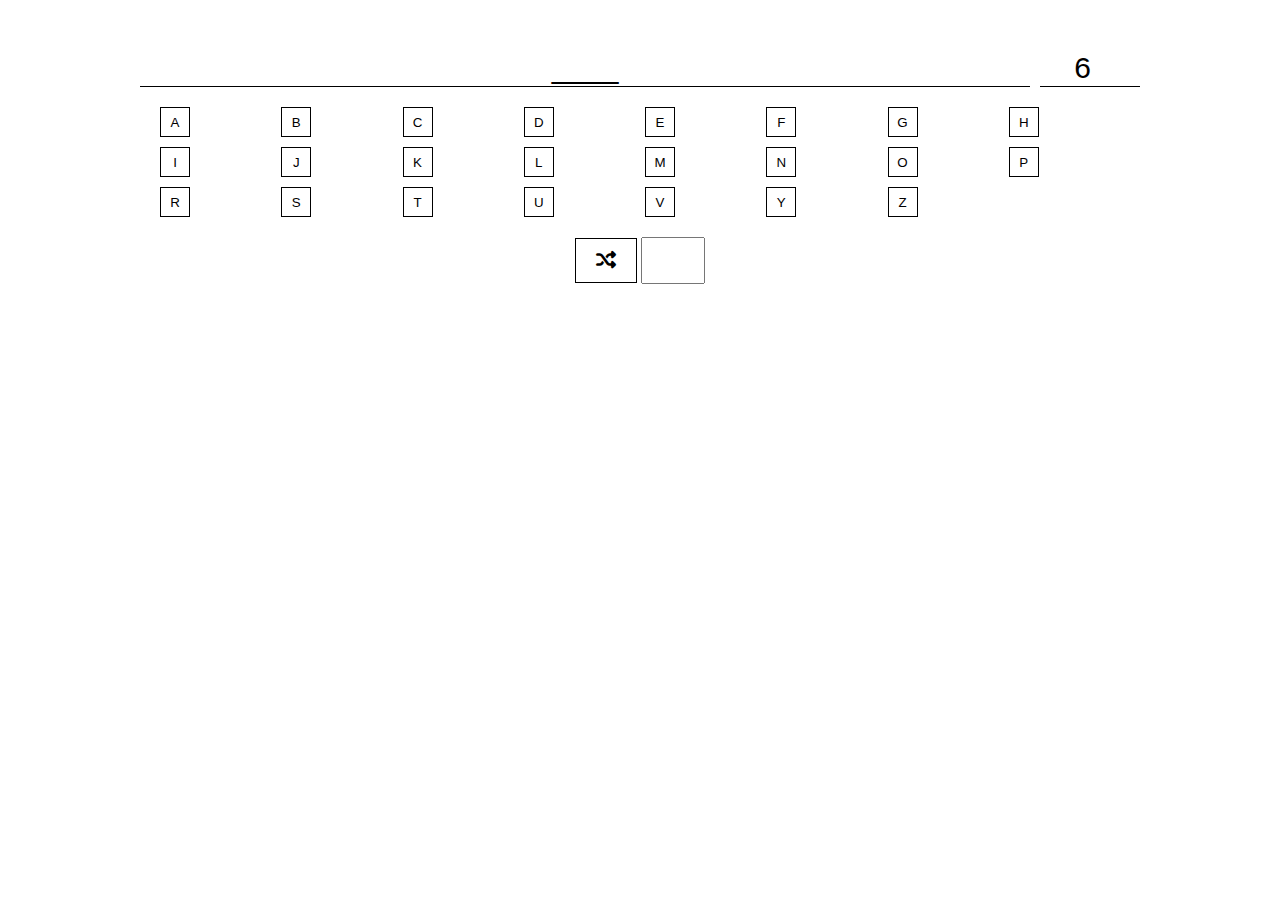
<file: hangman/index.html>
<!DOCTYPE html>
<html lang="en">
<head>
    <meta charset="UTF-8">
    <meta name="viewport" content="width=device-width, initial-scale=1.0">
    
    <link rel="stylesheet" href="https://cdnjs.cloudflare.com/ajax/libs/font-awesome/6.7.2/css/all.min.css" integrity="sha512-Evv84Mr4kqVGRNSgIGL/F/aIDqQb7xQ2vcrdIwxfjThSH8CSR7PBEakCr51Ck+w+/U6swU2Im1vVX0SVk9ABhg==" crossorigin="anonymous" referrerpolicy="no-referrer" />


    <link rel="stylesheet" href="style.css">
    <title>Hangman</title>
</head>
<body>
    
    <div class="container">

        <div class="screen">
            <input id="screenWord" class="screen-item" type="text"   readonly  value="">
            <!-- Bunuda js de yazacaz buralari -->
            <input id="screenWordLenght" class="screen-item" type="number" readonly  value=''>
            <!-- Value kelimenin dizisinin lenght i kadar -->
        </div>

        <div class="guess">
            <div class="words">
                <button onclick="takeLetter('A')" class="word-item">A</button>
                <button onclick="takeLetter('B')" class="word-item">B</button>
                <button onclick="takeLetter('C')" class="word-item">C</button>
                <button onclick="takeLetter('D')" class="word-item">D</button>
                <button onclick="takeLetter('E')" class="word-item">E</button>
                <button onclick="takeLetter('F')" class="word-item">F</button>
                <button onclick="takeLetter('G')" class="word-item">G</button>
                <button onclick="takeLetter('H')" class="word-item">H</button>
                <button onclick="takeLetter('I')" class="word-item">I</button>
                <button onclick="takeLetter('J')" class="word-item">J</button>
                <button onclick="takeLetter('K')" class="word-item">K</button>
                <button onclick="takeLetter('L')" class="word-item">L</button>
                <button onclick="takeLetter('M')" class="word-item">M</button>
                <button onclick="takeLetter('N')" class="word-item">N</button>
                <button onclick="takeLetter('O')" class="word-item">O</button>
                <button onclick="takeLetter('P')" class="word-item">P</button>
                <button onclick="takeLetter('R')" class="word-item">R</button>
                <button onclick="takeLetter('S')" class="word-item">S</button>
                <button onclick="takeLetter('T')" class="word-item">T</button>
                <button onclick="takeLetter('U')" class="word-item">U</button>
                <button onclick="takeLetter('V')" class="word-item">V</button>
                <button onclick="takeLetter('Y')" class="word-item">Y</button>
                <button onclick="takeLetter('Z')" class="word-item">Z</button>
               
            </div>

            <div class="send-btn">
                <button onclick="NewRandomWord()">
                    <i class="fa-solid fa-shuffle"></i>
                </button>
                <input id="showLetter" type="text" readonly  value="">
                <!-- Secilen burada belirtilsin -->

            </div>
        </div>



    </div>

    <script src="data.js"></script>
</body>
</html>
</file>
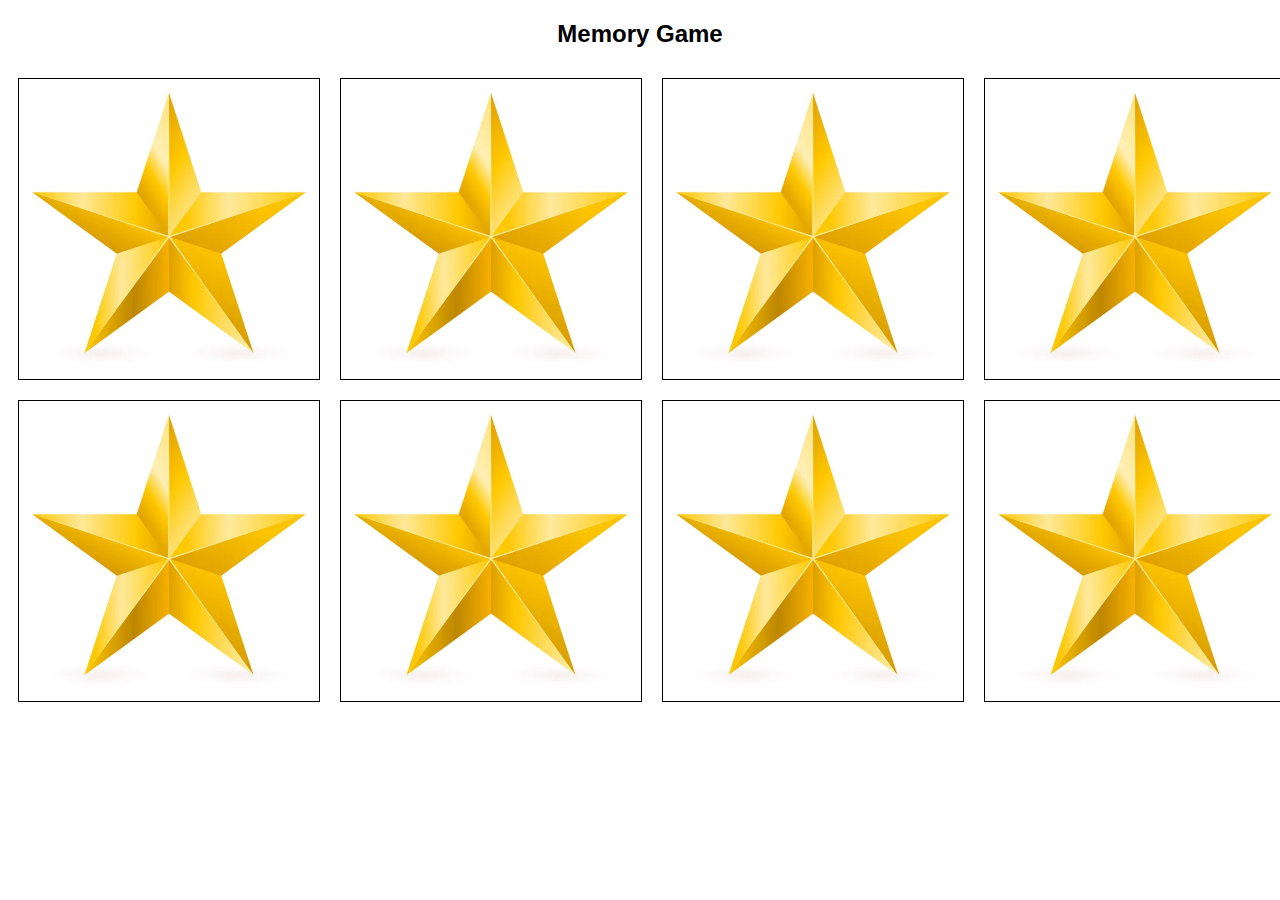
<file: memoryGame/index.html>
<!DOCTYPE html>
<html lang="en">
<head>
    <meta charset="UTF-8">
    <meta name="viewport" content="width=device-width, initial-scale=1.0">

    <link rel="stylesheet" href="style.css">
    <title>Memory Game</title>
</head>
<body>
    
    <div class="container">
        <h2 style="text-align: center;" >Memory Game</h2>
        <div class="card-body" id="card-body">       
        </div>
    </div>

    <script src="card.js" ></script>
    
</body>
</html>
</file>
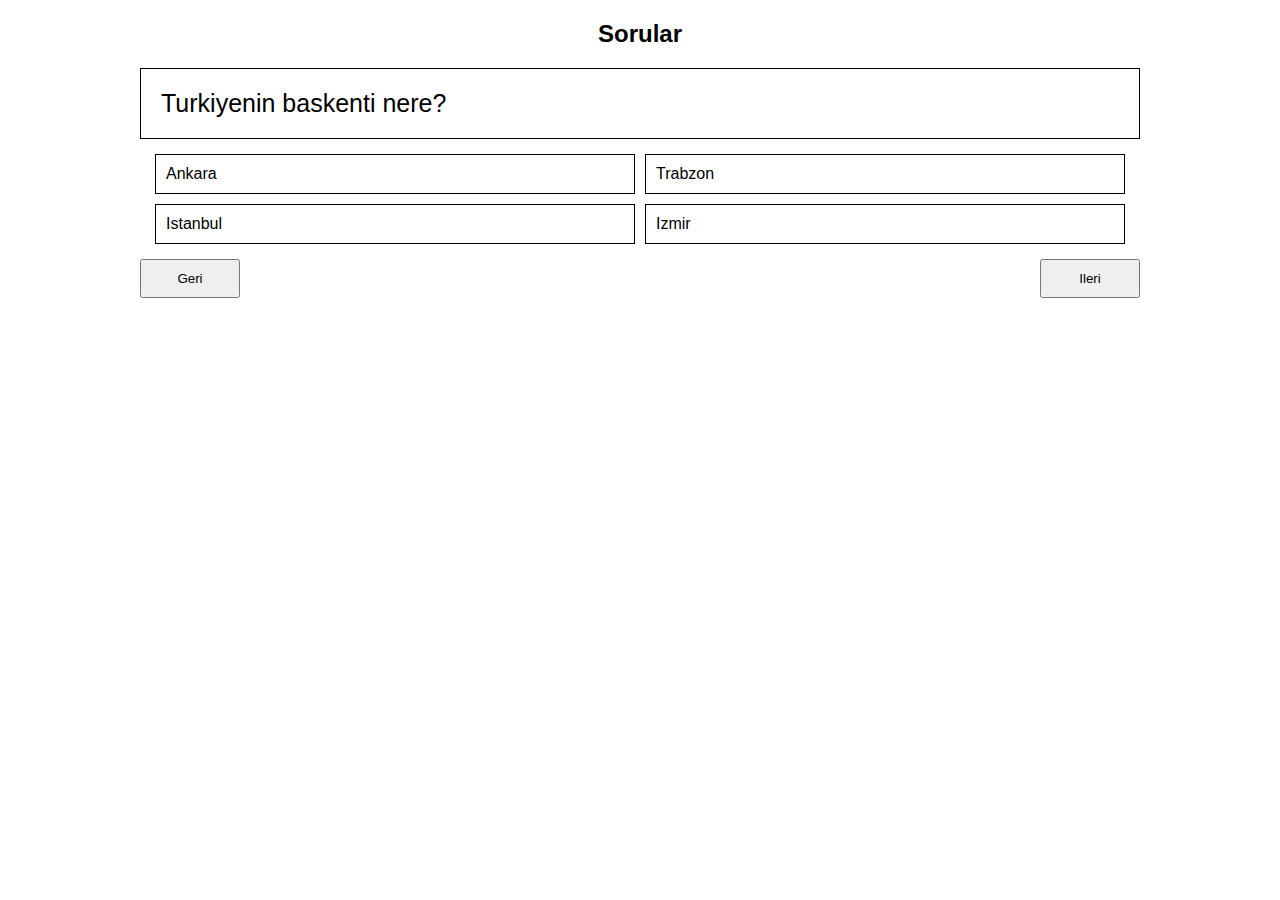
<file: quiz/index.html>
<!DOCTYPE html>
<html lang="en">
<head>
    <meta charset="UTF-8">
    <meta name="viewport" content="width=device-width, initial-scale=1.0">
    
    <link rel="stylesheet" href="https://cdnjs.cloudflare.com/ajax/libs/font-awesome/6.7.2/css/all.min.css" integrity="sha512-Evv84Mr4kqVGRNSgIGL/F/aIDqQb7xQ2vcrdIwxfjThSH8CSR7PBEakCr51Ck+w+/U6swU2Im1vVX0SVk9ABhg==" crossorigin="anonymous" referrerpolicy="no-referrer" />
    <!-- <link href="https://cdn.jsdelivr.net/npm/bootstrap@5.0.2/dist/css/bootstrap.min.css" rel="stylesheet" integrity="sha384-EVSTQN3/azprG1Anm3QDgpJLIm9Nao0Yz1ztcQTwFspd3yD65VohhpuuCOmLASjC" crossorigin="anonymous"> -->

    <link rel="stylesheet" href="style.css">
    <title>Document</title>
</head>
<body>

    <div class="container">
        <h2 style="text-align: center;">Sorular</h2>
        <div class="card">
            <div class="card-header" id="card-header">
               
            </div>
            
            <div  class="card-body" id="card-body">


            </div>

            <div  class="card-footer" id="card-footer">
                <button class="card-footer_item" id="btnGeri" onclick="geriFN()">Geri</button>
                <button class="card-footer_item" id="btnIleri" onclick="ileriFN()">Ileri</button>
            </div>
        </div>
        
    </div>

    <script src="data.js" ></script>
    <script> 
        let index = 0;
        DisplaySoru();
        function ileriFN(){
            if(index <= 1)
            {
                index++;
                console.log(index)
                DisplaySoru()
            }else{
                alert('Ileride baska soru yok')

            }
        }

        function geriFN(){
            if(index >= 1)
            {
                index--;
                console.log(index)
                DisplaySoru()
            }else{
                alert('Geri baska soru yok')
            }
            
        }

        function DisplaySoru(){
            const cardHeader = document.getElementById('card-header');
            cardHeader.textContent = soruListesi[index].soruMetni;

            const cardBody = document.getElementById('card-body');
            cardBody.innerHTML = ""; // Önce içeriği temizleyelim

            Object.keys(soruListesi[index].cevapSecenekleri).forEach(key => {
                let html = `
                    <div class="card-body_item" onclick="cevapKontrol('${key}','${soruListesi[index].dogruCevap}')">
                    ${key, soruListesi[index].cevapSecenekleri[key]} 
                    </div>
                `;
                cardBody.innerHTML += html
            })
        }

        function cevapKontrol(cevap, dogruCevap){
            if(cevap == dogruCevap){
                console.log('Cevap Dogru')
                event.target.style.backgroundColor = "Green"
                event.target.style.color = "white"
            }else{
                console.log('Cevap Yanlis')
                event.target.style.backgroundColor = "Red"
                event.target.style.color = "white"
            }
        }

        
    </script>
</body>
</html>
</file>
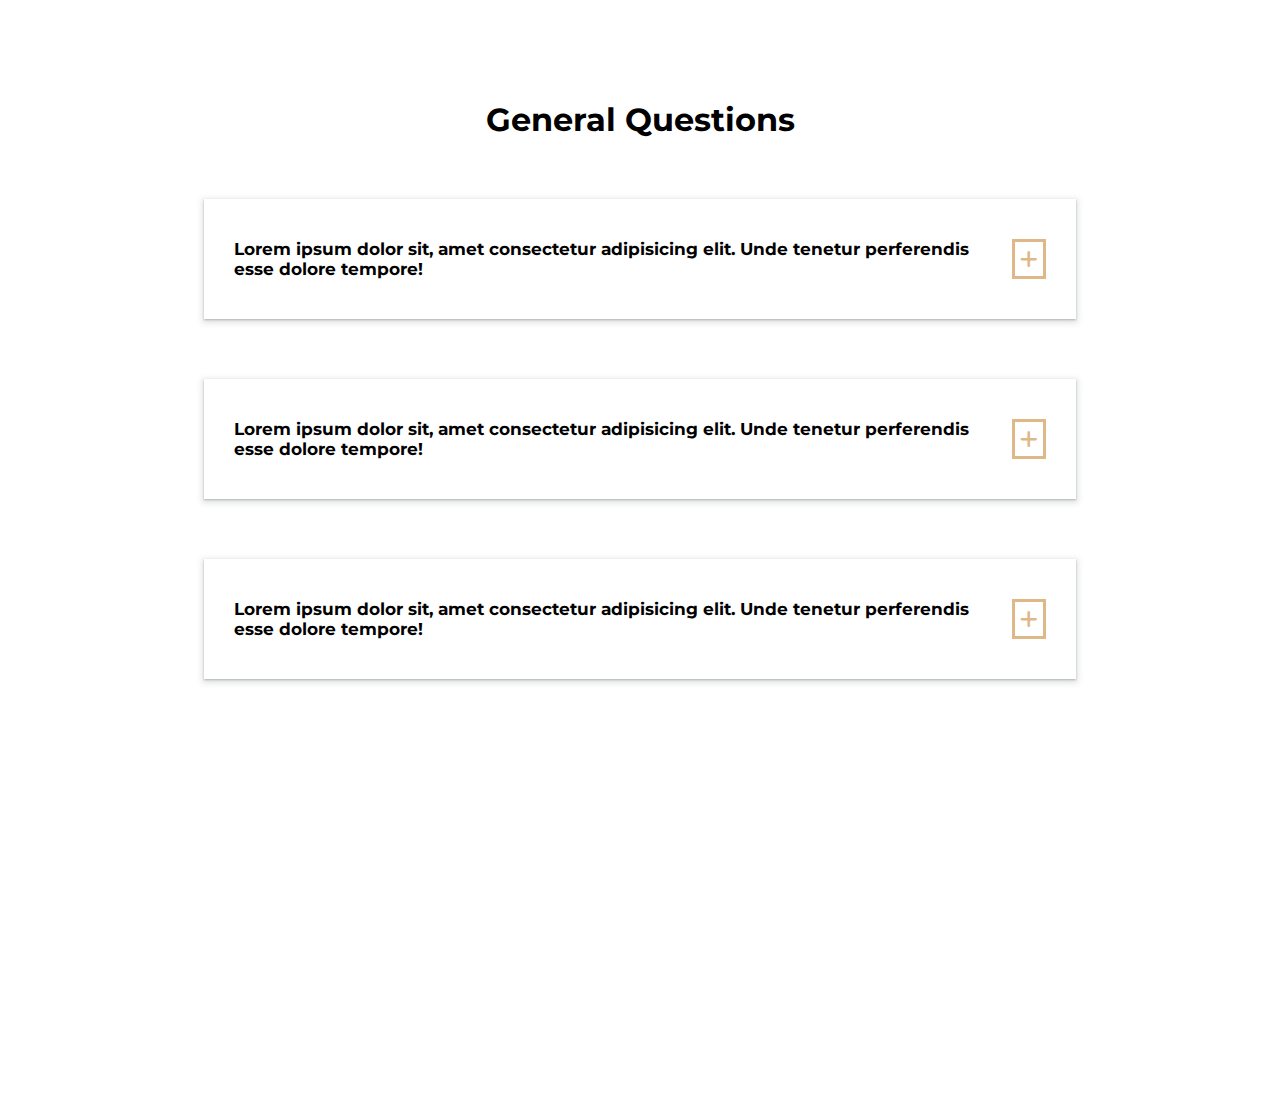
<file: FreeCodeCamp/7-FAQ/index.html>
<!DOCTYPE html>
<html lang="en">
<head>
    <meta charset="UTF-8">
    <meta name="viewport" content="width=device-width, initial-scale=1.0">
    <link rel="stylesheet" href="https://cdnjs.cloudflare.com/ajax/libs/font-awesome/6.7.2/css/all.min.css"/>
    <link href="https://fonts.googleapis.com/css2?family=Montserrat:ital,wght@0,100..900;1,100..900&family=Special+Gothic+Expanded+One&display=swap" rel="stylesheet">
    
    <link rel="stylesheet" href="style.css">
    <title>Questions</title>
</head>
<body>

    <div class="container">

        <div class="title">
            <h1>General Questions</h1>
        </div>

        <div class="contents">

            <div class="card">
                <h5 class="card-content">Lorem ipsum dolor sit, amet consectetur adipisicing elit. Unde tenetur perferendis esse dolore tempore!</h5>
                
                <button class="openBTN card-content">
                    <i class="fa-solid fa-plus"></i>
                    <i class="fa-solid fa-minus active"></i>
                </button>

                <div class="card-content cardContent" id="cardContent">
                    <hr style="margin-bottom: 1rem;">
                    <p>Lorem ipsum dolor sit amet, consectetur adipisicing elit. Totam magnam itaque cupiditate laborum nesciunt, voluptatum provident eius delectus praesentium sit?</p>
                </div>
            </div>

            <div class="card">
                <h5 class="card-content">Lorem ipsum dolor sit, amet consectetur adipisicing elit. Unde tenetur perferendis esse dolore tempore!</h5>
                
                <button class="openBTN card-content">
                    <i class="fa-solid fa-plus"></i>
                    <i class="fa-solid fa-minus active"></i>
                </button>

                <div class="card-content cardContent" id="cardContent">
                    <hr style="margin-bottom: 1rem;">
                    <p>Lorem ipsum dolor sit amet, consectetur adipisicing elit. Totam magnam itaque cupiditate laborum nesciunt, voluptatum provident eius delectus praesentium sit?</p>
                </div>
            </div>

            <div class="card">
                <h5 class="card-content">Lorem ipsum dolor sit, amet consectetur adipisicing elit. Unde tenetur perferendis esse dolore tempore!</h5>
                
                <button class="openBTN card-content">
                    <i class="fa-solid fa-plus"></i>
                    <i class="fa-solid fa-minus active"></i>
                </button>

                <div class="card-content cardContent" id="cardContent">
                    <hr style="margin-bottom: 1rem;">
                    <p>Lorem ipsum dolor sit amet, consectetur adipisicing elit. Totam magnam itaque cupiditate laborum nesciunt, voluptatum provident eius delectus praesentium sit?</p>
                </div>
            </div>


        </div>

    </div>

    <script src="app.js" ></script>
</body>
</html>
</file>
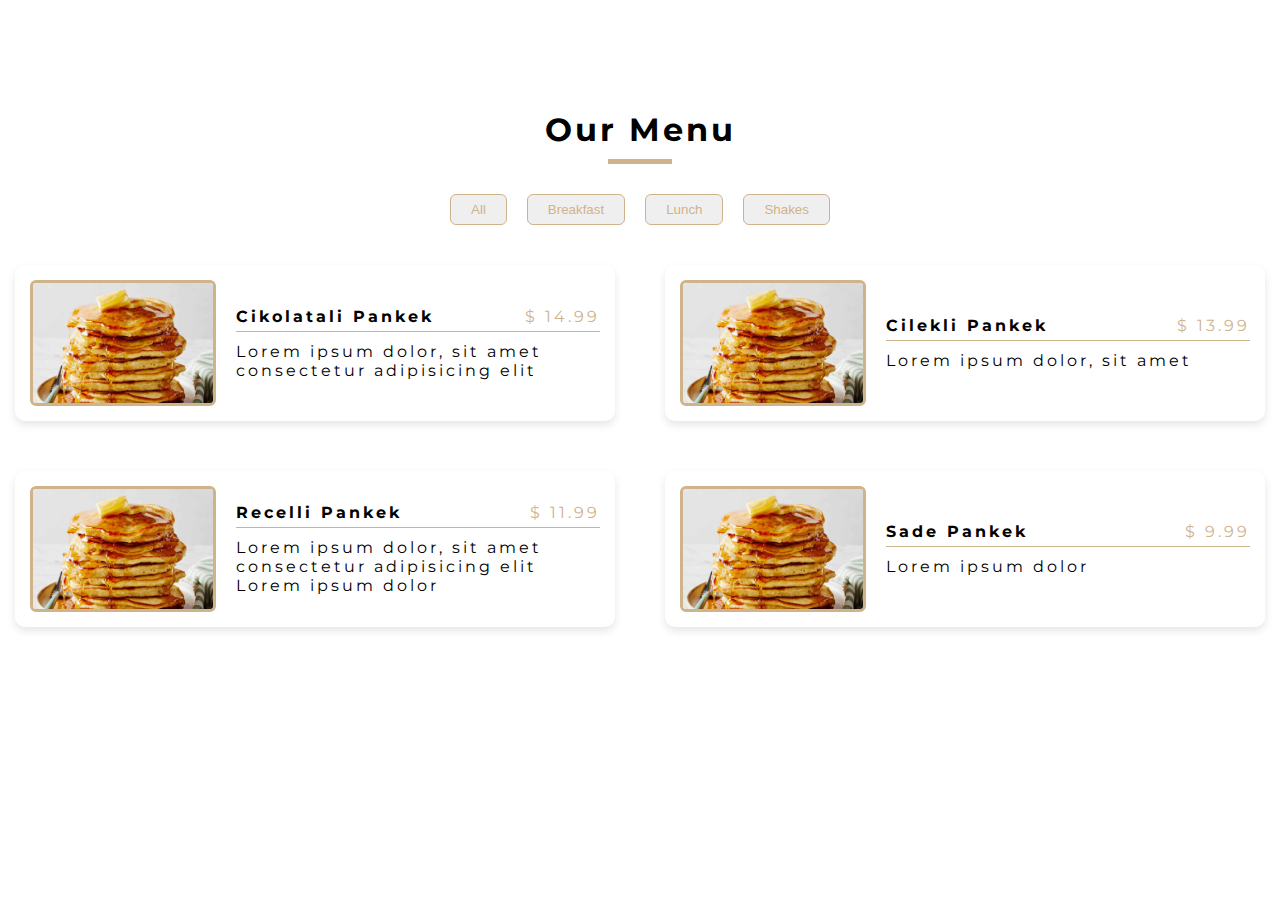
<file: FreeCodeCamp/8-restaurant-menu/index.html>
<!DOCTYPE html>
<html lang="en">
<head>
    <meta charset="UTF-8">
    <meta name="viewport" content="width=device-width, initial-scale=1.0">
    <link rel="stylesheet" href="https://cdnjs.cloudflare.com/ajax/libs/font-awesome/6.7.2/css/all.min.css"/>

    <link rel="stylesheet" href="https://cdnjs.cloudflare.com/ajax/libs/font-awesome/6.7.2/css/all.min.css"/>
    <link href="https://fonts.googleapis.com/css2?family=Montserrat:ital,wght@0,100..900;1,100..900&family=Special+Gothic+Expanded+One&display=swap" rel="stylesheet">
    
    <link rel="stylesheet" href="style.css">
    <title>Our Menu</title>
</head>
<body>
    
    <div class="container">
        
        <div class="title">
            <h1>Our Menu</h1>
            <hr>
        </div>

        <div class="category">
            <button class="categoryBTN" >
                All
            </button>

            <button class="breakfastBTN" >
                Breakfast
            </button>

            <button class="lunchBTN" >
                Lunch
            </button>

            <button class="shakesBTN" >
                Shakes
            </button>

        </div>

        <div class="content">
           

        
        </div>

    </div>



<script src="app.js" ></script>
</body>
</html>
</file>
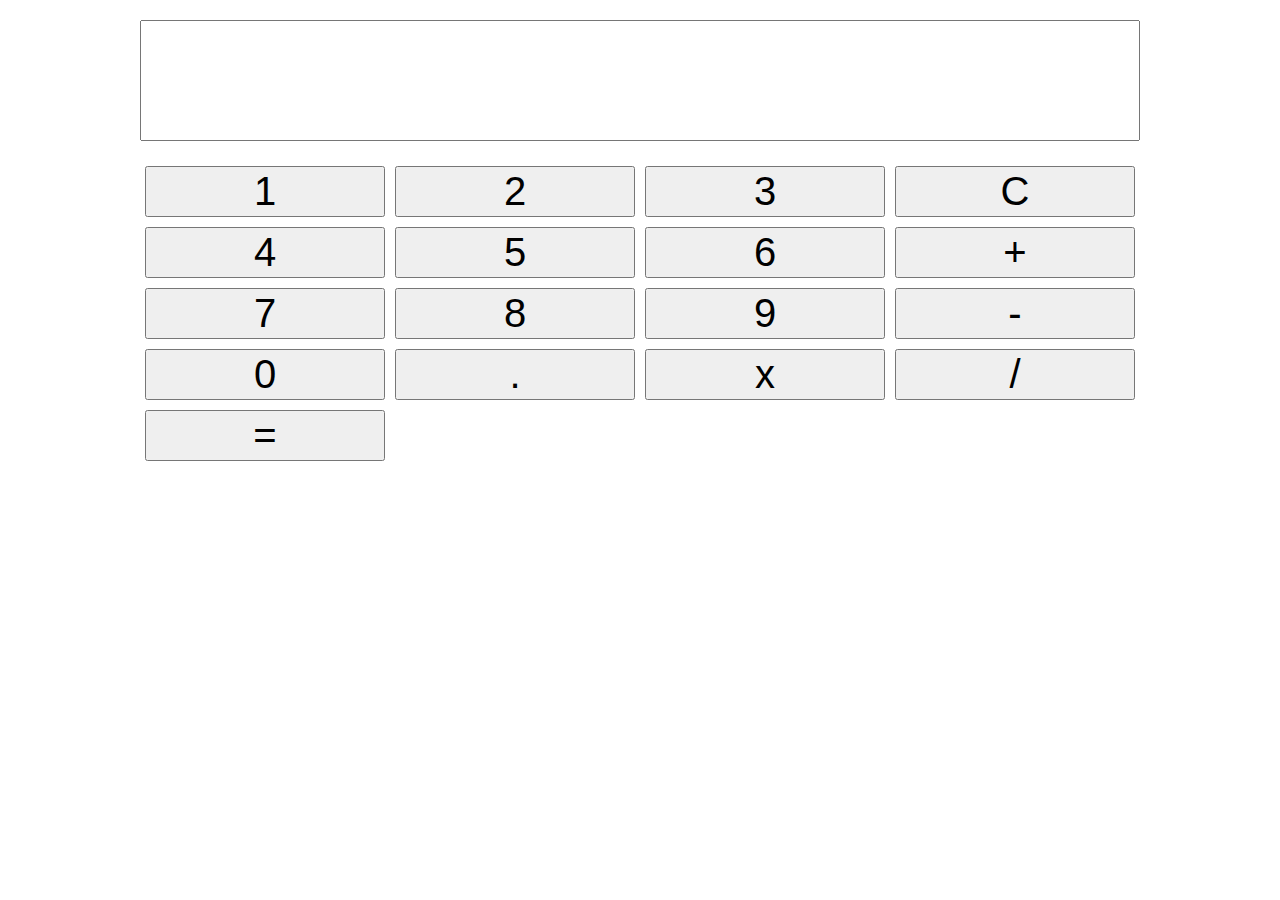
<file: calculator/hesapMakinesi.html>
<!DOCTYPE html>
<html lang="en">
<head>
    <meta charset="UTF-8">
    <meta name="viewport" content="width=device-width, initial-scale=1.0">
    <link rel="stylesheet" href="https://cdnjs.cloudflare.com/ajax/libs/font-awesome/6.7.2/css/all.min.css" integrity="sha512-Evv84Mr4kqVGRNSgIGL/F/aIDqQb7xQ2vcrdIwxfjThSH8CSR7PBEakCr51Ck+w+/U6swU2Im1vVX0SVk9ABhg==" crossorigin="anonymous" referrerpolicy="no-referrer" />

    <!-- <link href="https://cdn.jsdelivr.net/npm/bootstrap@5.0.2/dist/css/bootstrap.min.css" rel="stylesheet" integrity="sha384-EVSTQN3/azprG1Anm3QDgpJLIm9Nao0Yz1ztcQTwFspd3yD65VohhpuuCOmLASjC" crossorigin="anonymous"> -->

    <link rel="stylesheet" href="style.css">

    <title>Hesap Makinesi</title>
</head>
<body>
    
    <div class="container">
        <div class="card-header">
            <input id="txtInput" readonly>
        </div>
    
        <div class="card">
            <button onclick="DispayInput('1')">1</button>
            <button onclick="DispayInput('2')">2</button>
            <button onclick="DispayInput('3')">3</button>
            <button onclick="ClearDisplay()" >C</button>
            <button onclick="DispayInput('4')">4</button>
            <button onclick="DispayInput('5')">5</button>
            <button onclick="DispayInput('6')">6</button>
            <button onclick="DispayInput('+')">+</button>
            <button onclick="DispayInput('7')">7</button>
            <button onclick="DispayInput('8')">8</button>
            <button onclick="DispayInput('9')">9</button>
            <button onclick="DispayInput('-')">-</button>
            <button onclick="DispayInput('0')">0</button>
            <button onclick="DispayInput('.')">.</button>
            <button onclick="DispayInput('*')">x</button>
            <button onclick="DispayInput('/')">/</button>
            <button onclick="Calculate()">=</button>
        </div>
    </div>

    <script>
        const display = document.getElementById('txtInput');

        function DispayInput(input){
            display.value += input;
        }

        function ClearDisplay(){
            display.value = '';
        }
       
        function Calculate(){
            display.value = eval(display.value)
        }
    </script>
</body>
</html>
</file>
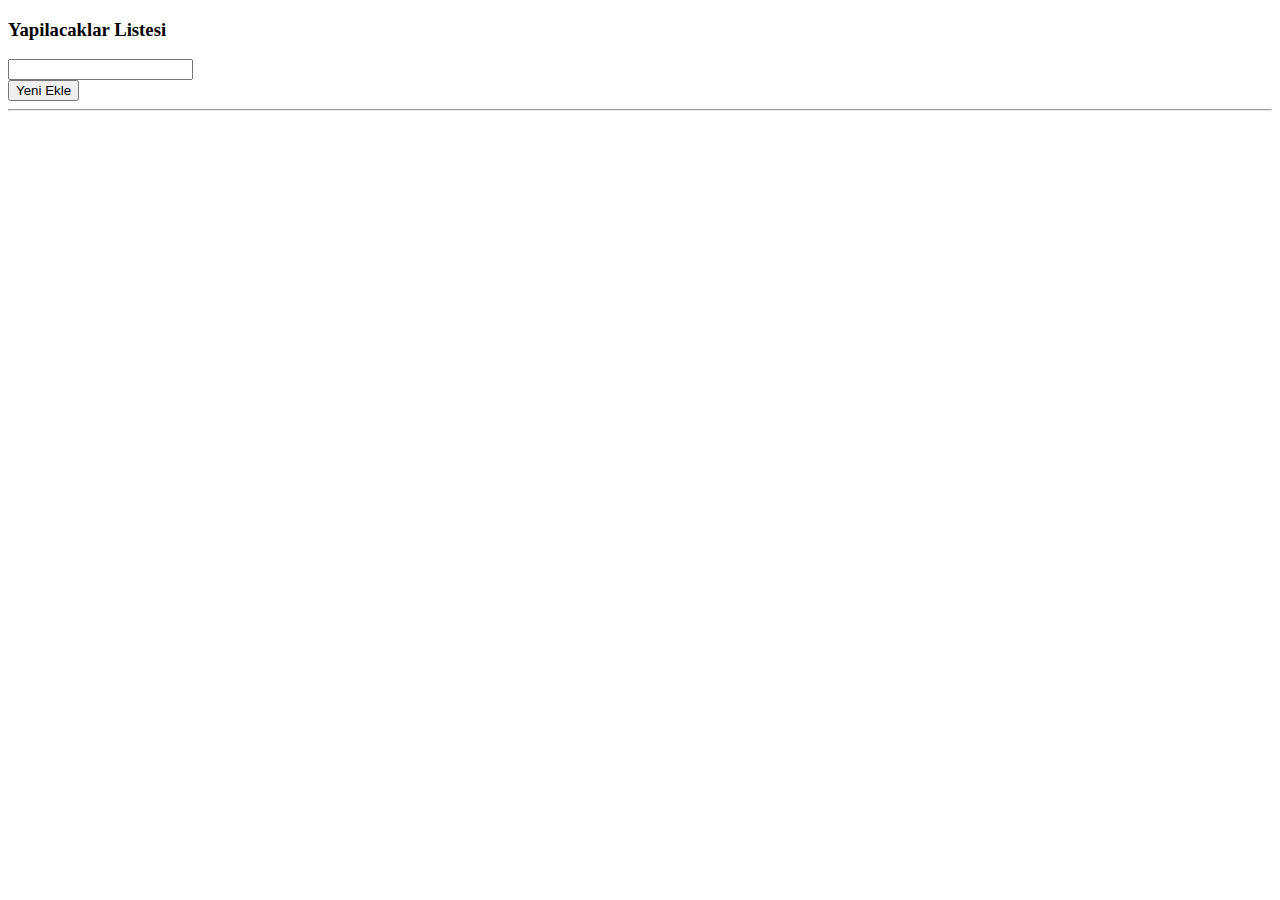
<file: toDoList/toDoList.html>
<!DOCTYPE html>
<html lang="en">
<head>

    <meta charset="UTF-8">
    <meta name="viewport" content="width=device-width, initial-scale=1.0">
    <link href="https://cdn.jsdelivr.net/npm/bootstrap@5.0.2/dist/css/bootstrap.min.css" rel="stylesheet" integrity="sha384-EVSTQN3/azprG1Anm3QDgpJLIm9Nao0Yz1ztcQTwFspd3yD65VohhpuuCOmLASjC" crossorigin="anonymous">

    <link rel="stylesheet" href="https://cdnjs.cloudflare.com/ajax/libs/font-awesome/6.7.2/css/all.min.css" integrity="sha512-Evv84Mr4kqVGRNSgIGL/F/aIDqQb7xQ2vcrdIwxfjThSH8CSR7PBEakCr51Ck+w+/U6swU2Im1vVX0SVk9ABhg==" crossorigin="anonymous" referrerpolicy="no-referrer" />
    
    <title>To Do List</title>

</head>
    <body>

        <div class="container mt-4 w-50" >

            <div class="row text-center">
                <div class="col">
                    <h3>Yapilacaklar Listesi</h3>
                </div>
                <div class="input-group mb-3 mt-3">
                    <input type="text" class="form-control" id="txtAdd" maxlength="255">
                    <div class="input-group-append">
                        <button class="btn btn-outline-dark" id="btnAdd" type="button">Yeni Ekle</button>
                    </div>
                </div>
            </div>

            <hr>

            <div class="row mt-5">
                <div class="col ">
                    <ul class="list-group">

                    </ul>
                </div>
            </div>


        </div>    

        <script>
        
        document.querySelector('#btnAdd').addEventListener('click', () =>{
            const value = document.querySelector('#txtAdd').value;
            AddToDoList(value)
        })

        var dataHtml = document.querySelector('.list-group');

        function AddToDoList(value){

            if(value == ''){
                alert('Bos yollanmaz !')
            }else{
                const html = `
                     <li class="list-group-item d-flex align-items-center">
                        <input onClick="TickElement(event)" class="form-check-input flex-shrink-0 " type="checkbox" id="flexCheckDefault"> 
                        <label class="form-check-label" for="flexCheckDefault" >
                            <p class="ps-3 m-auto"> ${value}</p>
                        </label>
                        <button onClick="DeleteElement(event)" class="btn btn-outline-dark btn-sm ms-auto" id="deleteBtn">
                            <i class="fa-solid fa-x"></i>
                        </button>
                    </li>
                `;  
                document.querySelector('.list-group').insertAdjacentHTML('beforeend', html);
                document.querySelector('#txtAdd').value = '';
                SaveData()
            }
            
        }

        function TickElement(event){
            const secilen = event.target.closest('li');
            secilen.style = 'text-decoration: line-through';   
            secilen.querySelector('input').disabled = true;
            SaveData()
        }

        function DeleteElement(event){
            const secilen = event.target.closest('li');
            secilen.remove();
            SaveData()
        }

        function SaveData(){
            localStorage.setItem('data', dataHtml.innerHTML)
        }

        function ShowData(){
            dataHtml.innerHTML = localStorage.getItem('data');
        }

        ShowData()
        </script>
    </body>
</html>
</file>
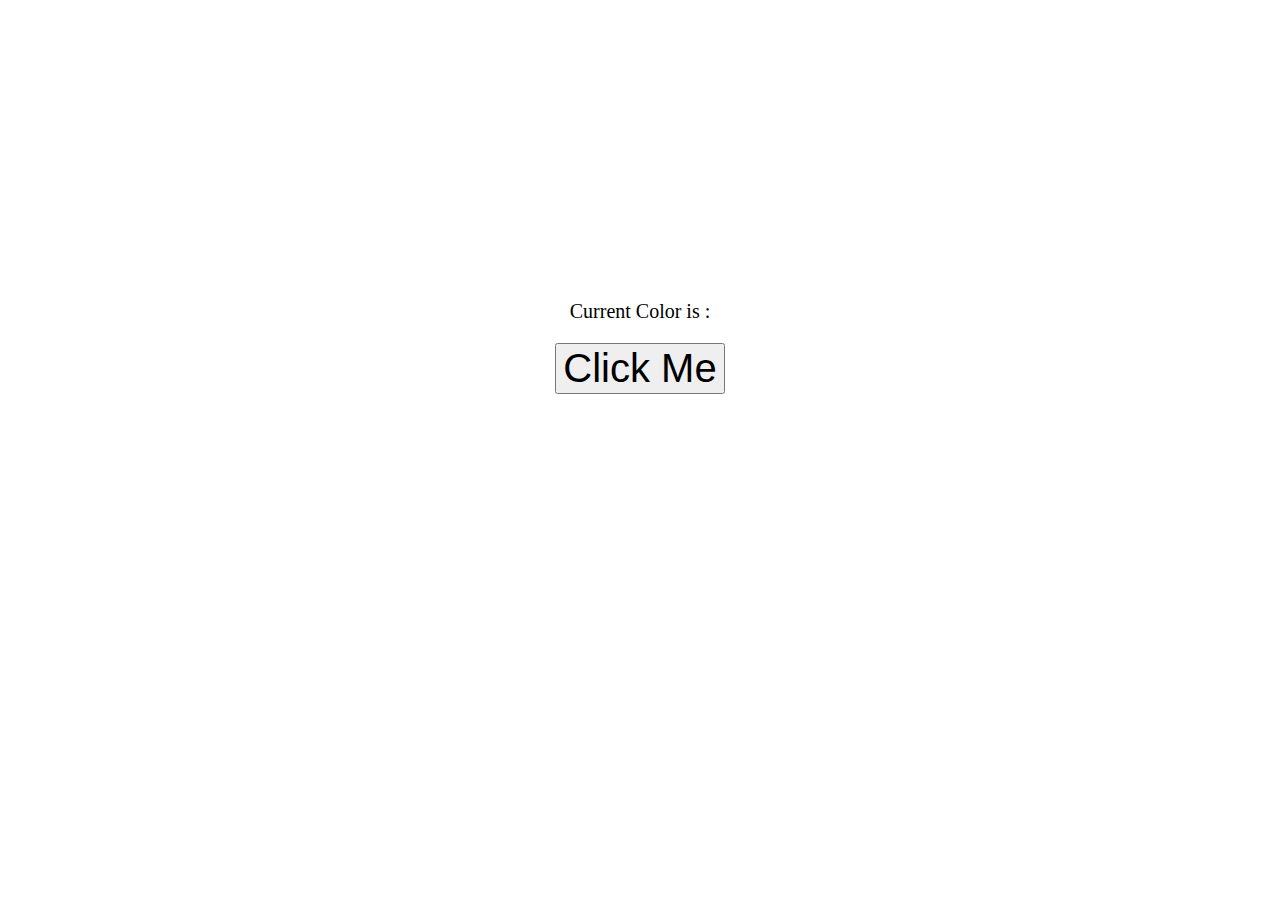
<file: FreeCodeCamp/1-5/1-colorFlip.html>
<!DOCTYPE html>
<html lang="en">
<head>
    <meta charset="UTF-8">
    <meta name="viewport" content="width=device-width, initial-scale=1.0">
    <title>Color Flip</title>

    <style>

    </style>
</head>
<body>

    <div style="text-align: center; margin: 300px;">
        <p style="font-size: 20px;">Current Color is :</p>
        <button style="font-size: 40px;"  onclick="flipColor()" >Click Me</button>
    </div>



    <script>
       
        function flipColor(){
            const colors = ['red','blue','green','black','white']

            let colorRandomNum = Math.floor(Math.random() * colors.length)
            let currentColor = colors[colorRandomNum]

            console.log(colorRandomNum,currentColor,colors.length)
            document.body.style.backgroundColor = currentColor
        }


    </script> 
</body>
</html>
</file>
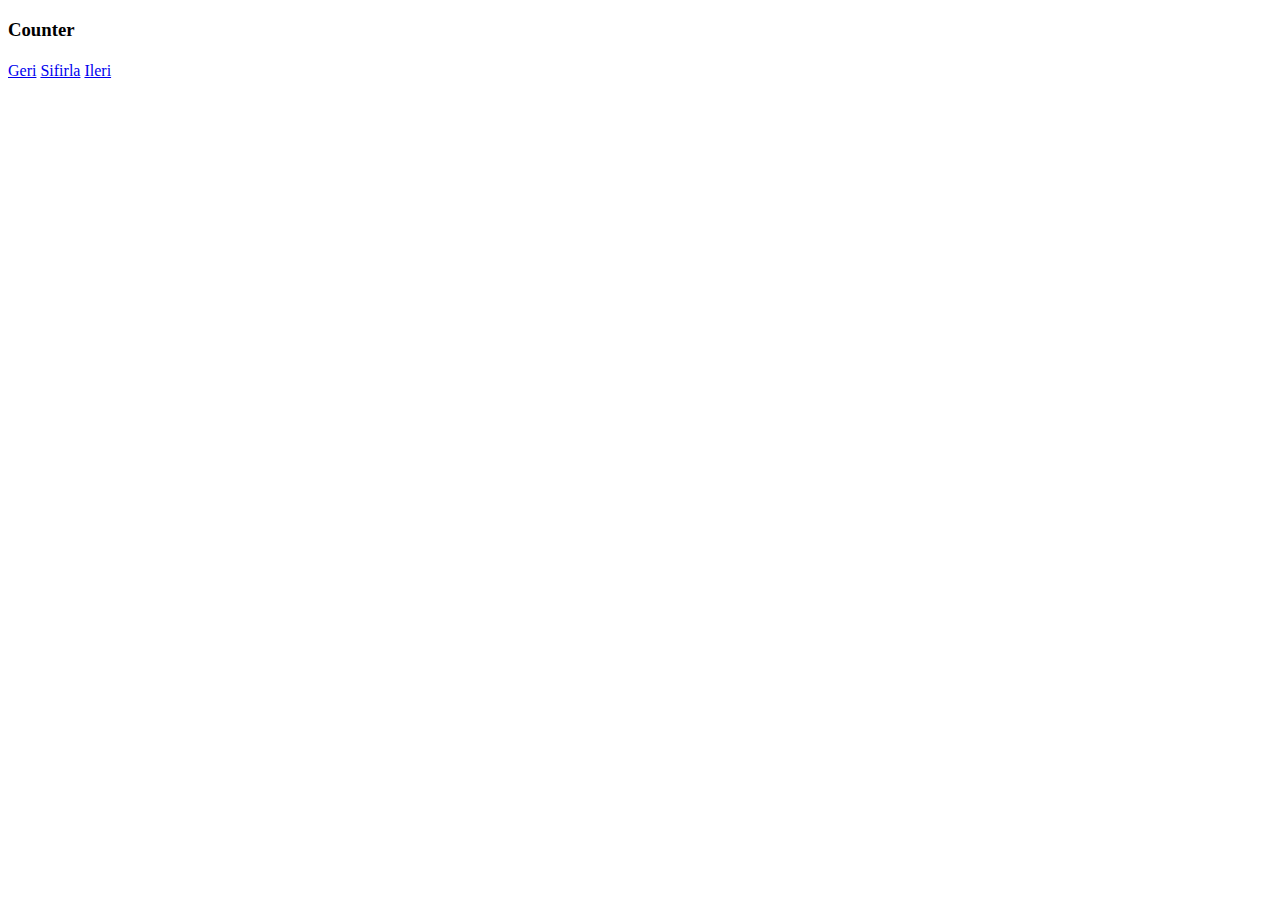
<file: FreeCodeCamp/1-5/2-counter.html>
<!DOCTYPE html>
<html lang="en">
<head>
    <meta charset="UTF-8">
    <meta name="viewport" content="width=device-width, initial-scale=1.0">
    <title>Counter</title>
    <link href="https://cdn.jsdelivr.net/npm/bootstrap@5.0.2/dist/css/bootstrap.min.css" rel="stylesheet" integrity="sha384-EVSTQN3/azprG1Anm3QDgpJLIm9Nao0Yz1ztcQTwFspd3yD65VohhpuuCOmLASjC" crossorigin="anonymous">

</head>
<body>
    <div class="container" >
        <div class="card text-center">
            <div class="card-header">
                <h3>Counter</h3>
            </div>
            <div class="card-body" >
                <h1 class="numberValue" id="numberValue"></h1>
            </div>
            <div class="card-footer text-muted">
                <a href="#" class="btn btn-outline-dark" id="back">Geri</a>
                <a href="#" class="btn btn-outline-dark" id="reset">Sifirla</a>
                <a href="#" class="btn btn-outline-dark" id="forward">Ileri</a>
            </div>
        </div>
    </div>
    
    <script>
        let currentNumber = 0;

        let numberValue = document.querySelector('#numberValue');

        var ileri = document.querySelector('#forward').addEventListener('click', ()=>{
            currentNumber++;
            numberValue.innerHTML = currentNumber
        })

        var reset = document.querySelector('#reset').addEventListener('click', ()=>{
            currentNumber = 0;
            numberValue.innerHTML = currentNumber
        })

        var geri = document.querySelector('#back').addEventListener('click', ()=>{
            currentNumber--;
            numberValue.innerHTML = currentNumber
        })
    </script>
</body>
</html>
</file>
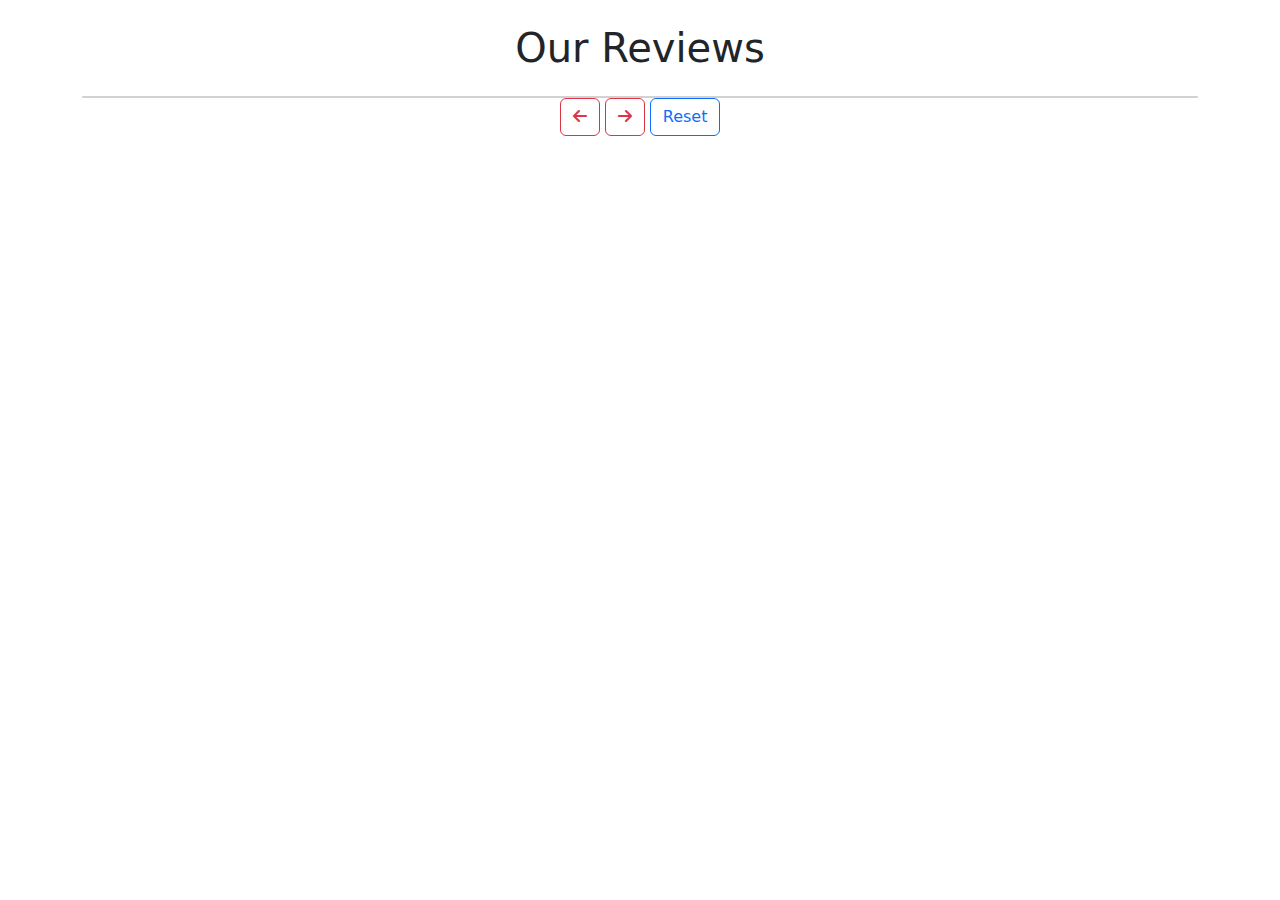
<file: FreeCodeCamp/1-5/3-reviewCarousel.html>
<!DOCTYPE html>
<html lang="en">
<head>
    <meta charset="UTF-8">
    <meta name="viewport" content="width=device-width, initial-scale=1.0">
    <link href="https://cdn.jsdelivr.net/npm/bootstrap@5.0.2/dist/css/bootstrap.min.css" rel="stylesheet">
    <link rel="stylesheet" href="https://cdnjs.cloudflare.com/ajax/libs/font-awesome/6.7.2/css/all.min.css" />
    <title>Review Carousel</title>
</head>
<body>
    
    <div class="container text-center">
        <h1 class="m-4">Our Reviews</h1>
        <div class="card">
            

        </div>
        <div class="card-footer">
            <button class="btn btn-outline-danger" id="back">
                <i class="fa-solid fa-arrow-left"></i>   
            </button>

            <button class="btn btn-outline-danger" id="forward">
                <i class="fa-solid fa-arrow-right"></i>   
            </button>
            <button class="btn btn-outline-primary" id="reset">Reset</button>
        </div>
    </div>


    <script src="3-review.js"></script>
</body>
</html>
</file>
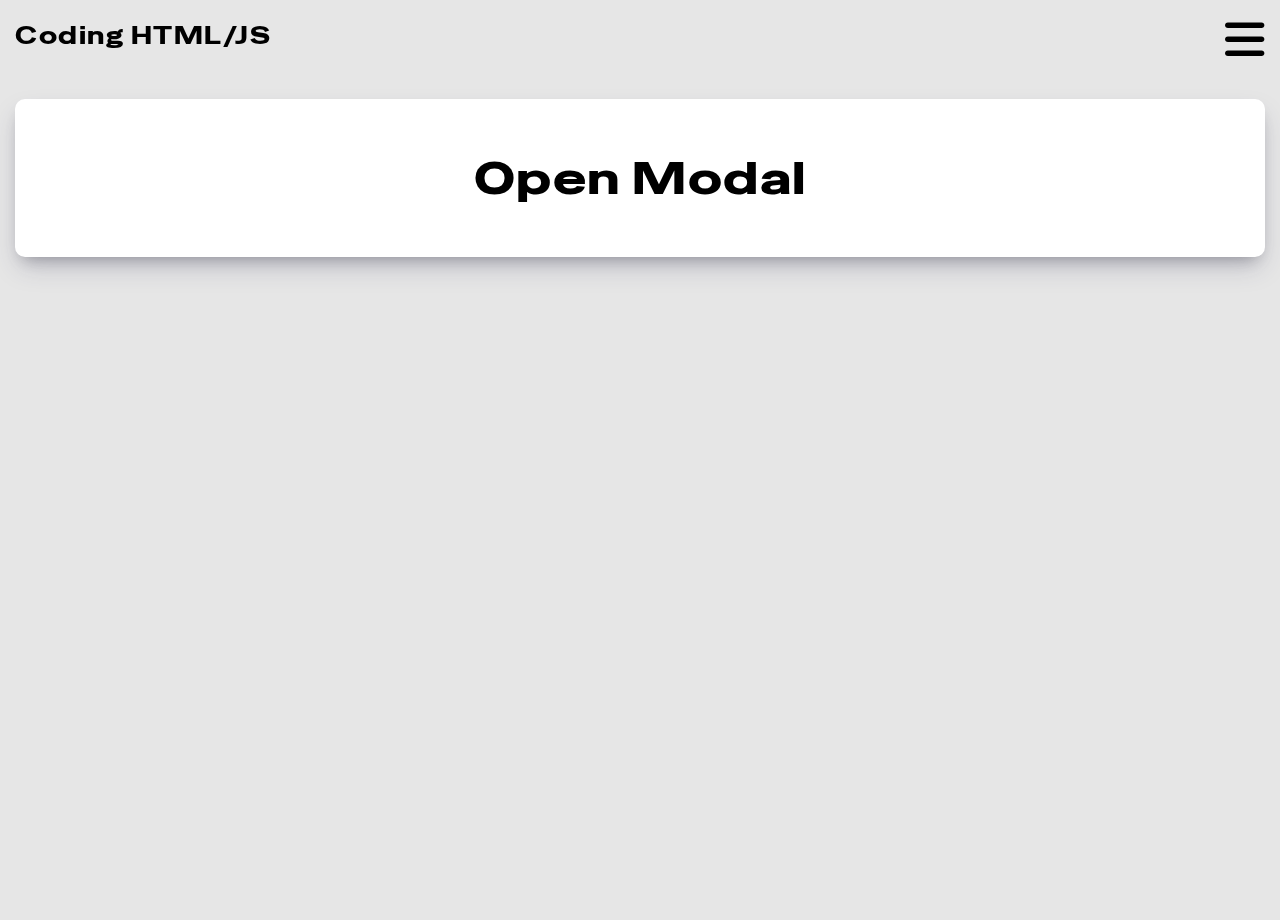
<file: FreeCodeCamp/6-Modal/6-index.html>
<!DOCTYPE html>
<html lang="en">
<head>
    <meta charset="UTF-8">
    <meta name="viewport" content="width=device-width, initial-scale=1.0">
    <link rel="stylesheet" href="https://cdnjs.cloudflare.com/ajax/libs/font-awesome/6.7.2/css/all.min.css"/>
    <link href="https://fonts.googleapis.com/css2?family=Montserrat:ital,wght@0,100..900;1,100..900&family=Special+Gothic+Expanded+One&display=swap" rel="stylesheet">
    
    <link rel="stylesheet" href="style.css">

    <title>Sidebar - Modals</title>
</head>
<body>
    
    <div class="container">
        <nav class="navbar" >
            <div class="navbar-l">
                <h2>Coding HTML/JS</h2>
            </div>
            <div class="navbar-r">
                <button id="barsBTN">
                    <i class="fa-solid fa-bars fa-xl"></i>
                </button>
            </div>
        </nav>

       

        <div class="modal" style="text-align: center;" >
            <button class="btn-modal" style="border: 3px;">
                <h2 style="border: 1px;">Open Modal</h2>
            </button>
        </div>

    </div>

    <div class="openModal">
        <div class="openModal_content">
            <p>Lorem, ipsum dolor sit amet consectetur adipisicing elit. Voluptate amet, quas omnis, suscipit, animi cupiditate fuga non reiciendis blanditiis esse enim aut corrupti nobis?</p>
            <button id="xCorssBTN2">
                <i class="fa-solid fa-xmark"></i>
            </button>
        </div>

    </div>

    

<!-- Sidebar -->
    <div id="sidebar" class="sidebar">
        <div class="sidebar-title">
            <h2>Coding HTML/JS</h2>

            <button id="xCorssBTN">
                <i class="fa-solid fa-xmark"></i>
            </button>
        </div>
        
        <div class="sidebar-body">
            <ul class="sidebar-contents">
                <li class="sidebar-content">
                    <a href="#">
                        <h3>Home</h3>
                    </a>
                </li>

                <li class="sidebar-content">
                    <a href="#">
                        <h3>About Me</h3>
                    </a>
                </li>

                <li class="sidebar-content">
                    <a href="#">
                        <h3>Contact</h3>
                    </a>
                </li>
            </ul>
        </div>
    </div>
<!-- SidebarEND -->

    <script src="app.js" ></script>
</body>
</html>
</file>
<file: hangman/style.css>
*{
    font-family: sans-serif;
}

button{
    background-color: white;
    border: 1px solid black;
    transition: .15s;
}

button:hover{
    background-color: rgb(90, 27, 27) ;
    color: white;
    cursor: pointer;
    scale: 1.1;
}

button:active{
    scale: .9;

}

.container{
    width: 1000px;
    margin: auto;
}

.container .screen{
    display: grid;
    grid-template-columns: 1fr 100px;
    justify-content: space-between;
    column-gap: 10px;
    margin-top: 50px;
}

.container .screen-item{
    font-size: 30px;
    text-align: center;
    border: none;
    border-bottom: 1px solid black;
}
.container .screen-item input:last-child{
    text-align: center;
}

.guess .words{
    padding: 20px;
    display: grid;
    grid-template-columns: repeat(8, 1fr);
    gap: 10px;
}

.guess .words .word-item{
    text-align: center;
    width: 30px;
    height: 30px;
    display: flex;
    justify-content: center; 
    align-items: center; 
}

.guess .send-btn{
    text-align: center;
}

.guess .send-btn button{
    font-size: 20px;
    padding: 10px 20px 10px 20px;
}
.guess .send-btn input{
    font-size: 20px;
    padding: 10px 20px 10px 20px;
    width: 20px;
    text-align: center;
}
</file>
<file: memoryGame/style.css>
*{
    font-family: sans-serif;
}

img{
    width: 300px;
    height: 300px;
    object-fit: cover;
}

.card-body{
    display: grid;
    grid-template-columns: repeat(4, 1fr);
}

.card{
    cursor: pointer;

    border: 1px solid black;
    margin: 10px;
    display: flex;
    justify-content: center;
    align-self: center;
}

.card:hover{
    scale: .97;
    transition: .5;
}

.card .hidden{
    display: none;
}
</file>
<file: quiz/style.css>
*{
    font-family: sans-serif;
}

.container
{
    width: 1000px;
    margin: auto;
}

.card{
    display: block;
}

.card .card-header{
    padding: 20px;
    font-size: 25px;
    border: 1px solid black;
}

.card .card-body{
    display: grid;
    grid-template-columns: repeat(2, 1fr);

    padding: 10px;
}

.card .card-body .card-body_item{
    padding: 10px;
    border: 1px solid black;
    margin: 5px;
    cursor: pointer;

}

.card .card-body .card-body_item:hover{
    background-color: gray;
    color: white;
    cursor: pointer;
}

.card .card-body .card-body_item:active{
    background-color: rgb(88, 88, 88);
    color: white;
    scale: .97;
}

.card-footer {
    display: flex;
    justify-content: space-between; /* Butonları en sola ve en sağa it */
}

.card-footer .card-footer_item {
    width: 10%;
    margin: 0; /* Gereksiz marginleri kaldır */
    padding: 10px 20px; /* Butonları daha rahat hale getir */
}
</file>
<file: FreeCodeCamp/7-FAQ/style.css>
*{
    margin: 0;
    padding: 0;
}

html{
    font-size: 10px;
    font-family: "Montserrat";

}

body{
    font-size: 1.6rem;
}

.container{
    margin: 10rem auto;
    max-width: 125rem;
    height: 100vh;
    text-align: center;
}
.container .title{
    margin-bottom: 3rem;

}
.container .contents{
    display: grid;
    grid-template-columns: 1fr;
    place-items: center;
}

.container .contents .card{
    display: grid;
    grid-template-columns: 2fr auto;
    justify-content: space-around;
    align-items: left;
    padding: 3rem;
    width: 65%;
    margin: 3rem;
    text-align: left;
    font-size: 2rem;

    box-shadow: rgba(60, 64, 67, 0.3) 0px 1px 2px 0px, rgba(60, 64, 67, 0.15) 0px 2px 6px 2px;
}

.container .contents .card .card-content{
    margin: 1rem 0;
}
.container .contents .card .cardContent{
    display: none;
}
.container .contents .card .cardContent.active{
    display: block;
}


button{
    font-size: 2rem;
    padding: .5rem;
    background-color: white;
    color: burlywood;
    border: 3px solid burlywood;
    cursor: pointer;
    transition: .1s;
}

button:hover{
    scale: 1.1;
}

button:active{
    scale: 1;

}

.fa-plus.active{
    display: none;
}

.fa-minus.active{
    display: none;
}
</file>
<file: FreeCodeCamp/8-restaurant-menu/style.css>
*{
    margin: 0;
    padding: 0;
}

html{
    font-size: 10px;
    font-family: "Montserrat";
}
body{
    font-size: 1.6rem;
    letter-spacing: .3rem;
}

.container .content .card img {
    width: 18rem;
    height: 12rem;
    object-fit: cover;
    border: 3px solid rgb(207, 179, 139);
    border-radius: 0.6rem;
}


.container{
    max-width: 125rem;
    margin: 0 auto;
}

.container .title{
    text-align: center;
    margin-top: 10rem;
    margin-bottom: 2rem;
}
.container .title h1{
    padding: 1rem;
}

.container .title hr{
    width: 5%;
    height: 3px;
    background-color: rgb(207, 179, 139);
    border: 1px solid rgb(207, 179, 139);
    margin: 0 auto;
}

.container .category{
    display: flex;
    justify-content: center;
    margin-bottom: 3rem;
}

.container .category button{
    cursor: pointer;
    border-radius: .6rem;
    border: 1px solid rgb(207, 179, 139);
    color:rgb(207, 179, 139);
    margin: 1rem;
    padding: .7rem 2rem;
}

.container .category button:hover{
    color: white;
    background-color: rgb(207, 179, 139);
}


.container .content{
    display: grid;
    grid-template-columns: repeat(2, 1fr);
    gap: 5rem;
}

.container .content .card {
    display: flex;
    align-items: center;
    gap: 2rem;
    background-color: white;
    border-radius: 1rem;
    box-shadow: 0 4px 8px rgba(0,0,0,0.1);
    padding: 1.5rem;
}

.container .content .card .cardBody {
    flex: 1;
    display: flex;
    flex-direction: column;
    justify-content: center;
    gap: 1rem;
}

.container .content .card .cardBody .cardBody-item {
    display: flex;
    justify-content: space-between;
    align-items: center;
    border-bottom: 1px solid rgb(207, 179, 139);
    padding-bottom: 0.5rem;
}

.container .content .card .cardBody .cardBody-item span{
    color: rgb(207, 179, 139);
}
</file>
<file: calculator/style.css>
.container
{
    width: 1000px;
    margin: auto;
}

.card-header{
    display: flex;
    align-items: center;
    justify-content: center;
    margin: 20px 0 20px 0;
}

.card-header input{
    width: 100%;
    font-size: 100px;
}

.card{
    display: grid;
    grid-template-columns: repeat(4, 1fr);
    margin: auto;
}

.card button{
    font-size: 40px;
    margin: 5px;
}
</file>
<file: FreeCodeCamp/6-Modal/style.css>
*{
    font-family: "Special Gothic Expanded One";
    font-weight: 400;
    font-style: normal;

    padding: 0;
    margin: 0;
    letter-spacing: 1.5px;
    color: black;
}

html{
    font-size: 10px;
}

body{
    font-size: 1.6rem;
    height: 100vh;
    background-color: rgb(230, 230, 230);
}

ul li{
    list-style-type: none;

    /* Burasi burda olmasa daha iyi */
        padding-top: 3rem;
    /* End */
}

ul li a{
    text-decoration: none;
}

button{
    /* Icon arkaplan silme */
    background-color: white;
    mix-blend-mode:multiply;
    /* End  */

    border: none;
    font-size: 3rem;
    cursor: pointer;
    transition: .1s;
}

button:hover{
    scale: 1.1;
}

button:active{
    scale: 0.9;
}

.container{
    margin: 2rem auto;
    max-width: 125rem;
    height: 100vh;
}

/* Navbar */
.navbar{
    display: flex;
    justify-content: space-between;
}

.navbar button{
    cursor: pointer;
    border: none;
    font-size: 3rem;
    transition: .1s;
}

.navbar button:hover{
    scale: 1.1;
}

.navbar button:active{
    scale: .9;
}

.sidebar{
    padding: 1rem 1rem 100vh 1rem;
    position: fixed;
    top: 1px;
    background-color: white;
    width: 40rem;
    display: none;

    box-shadow: rgba(50, 50, 93, 0.25) 0px 13px 27px -5px, rgba(0, 0, 0, 0.3) 0px 8px 16px -8px;

}

.sidebar.active{
    display: block;
}

.sidebar-title{
    display: flex;
    justify-content: space-between;
    align-items: center;
    margin-top: 4rem;
}

.sidebar .sidebar-content{
    text-align: center;
    margin-top: 2rem;
}

.sidebar .sidebar-contents .sidebar-content:hover{
    scale: 1.1;
    transition: .2s;
}

.modal{
    border-radius: 1rem;
    background-color: rgb(255, 255, 255);
    padding: 5rem;
    margin-top: 4rem;
    box-shadow: rgba(50, 50, 93, 0.25) 0px 13px 27px -5px, rgba(0, 0, 0, 0.3) 0px 8px 16px -8px;
}

.openModal{
    position: fixed;
    top: 0;
    left: 0;
    width: 100%;
    height: 100%;
    visibility: hidden;
    display: grid;
    place-items: center;

    background-color: rgba(255, 255, 255, 0.558);
    color: aqua;
}

.openModal.active{
    visibility: visible;
}

.openModal .openModal_content{
    background-color: rgb(204, 204, 204);
    padding: 10rem 4rem 10rem 4rem;
    display: flex;
    justify-content: space-between;
    align-items: center;

    width: 30%;
}
</file>
